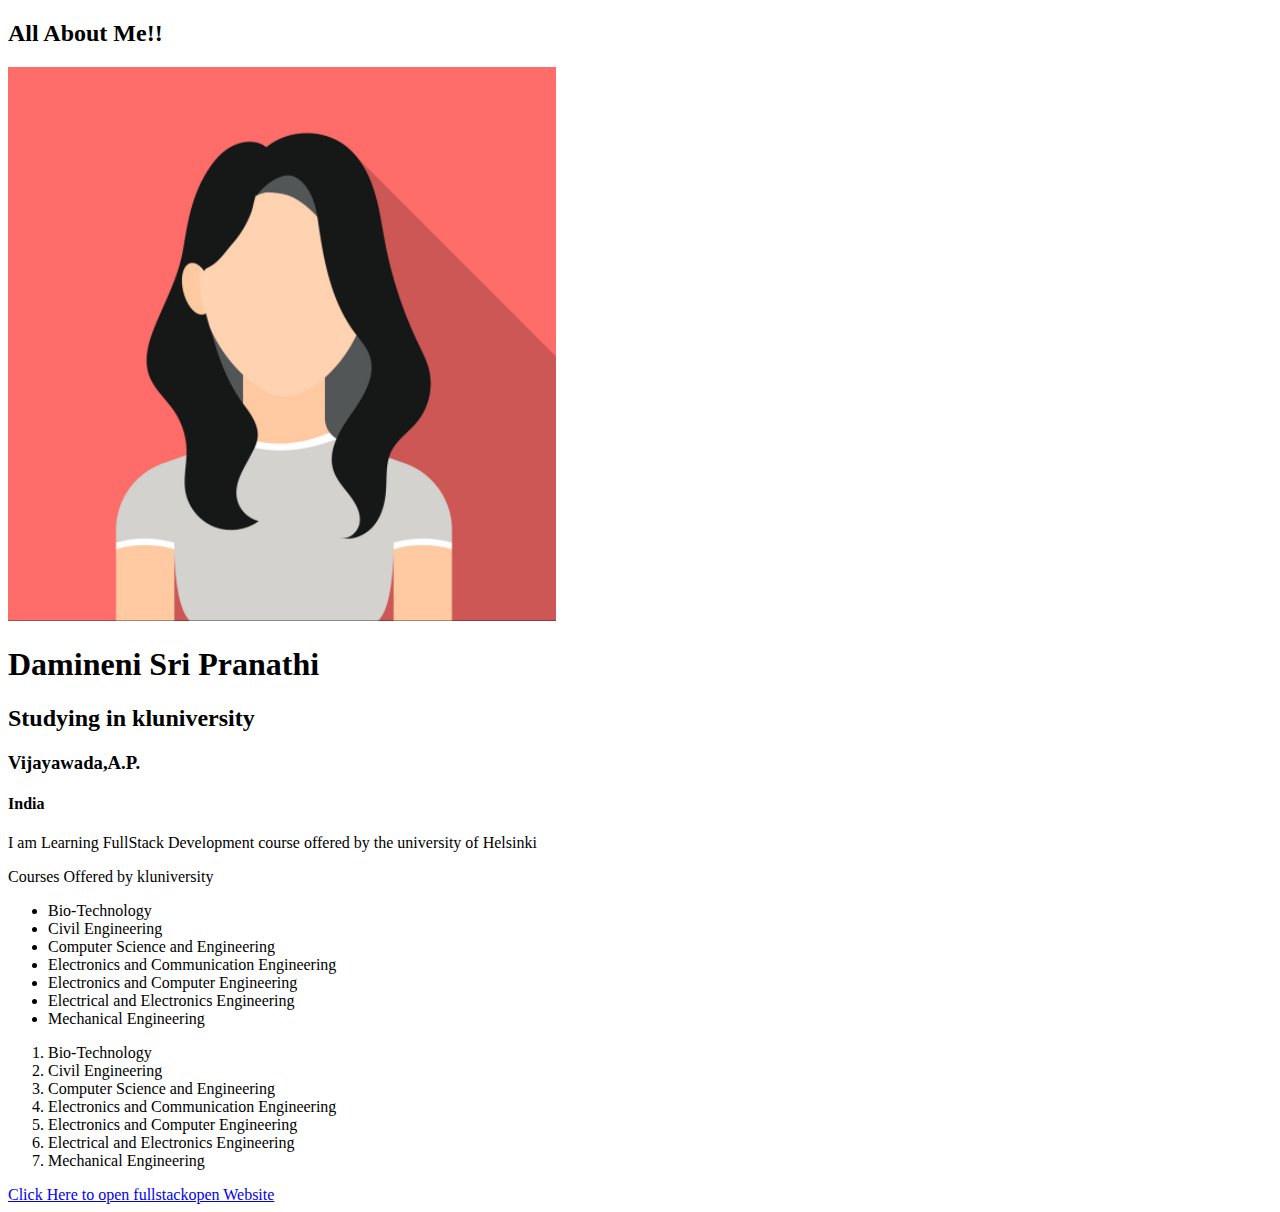
<file: Part 0/P-0.1/index.html>
<!DOCTYPE html>
<html>
  <head>
    <meta charset="utf-8">
    <title>My First page</title>
  </head>
  <body>
    <h2>All About Me!!</h2>
    <img src="Mypic.png" alt="My image">
    <h1>Damineni Sri Pranathi</h1>
    <h2>Studying in kluniversity</h2>
    <h3>Vijayawada,A.P.</h3>
    <h4>India</h4>
    <p>I am Learning FullStack Development course offered by the university of Helsinki </p>
    <p>Courses Offered by kluniversity</p>

<ul>
  <li>Bio-Technology</li>
  <li>Civil Engineering</li>
  <li>Computer Science and Engineering</li>
  <li>Electronics and Communication Engineering</li>
  <li>Electronics and Computer Engineering</li>
  <li>Electrical and Electronics Engineering</li>
  <li>Mechanical Engineering</li>
</ul>
<ol>
    <li>Bio-Technology</li>
    <li>Civil Engineering</li>
    <li>Computer Science and Engineering</li>
    <li>Electronics and Communication Engineering</li>
    <li>Electronics and Computer Engineering</li>
    <li>Electrical and Electronics Engineering</li>
    <li>Mechanical Engineering</li>
  </ol>
<a href="https://fullstackopen.com/">Click Here to open fullstackopen Website</a>
  </body>
</html>
</file>
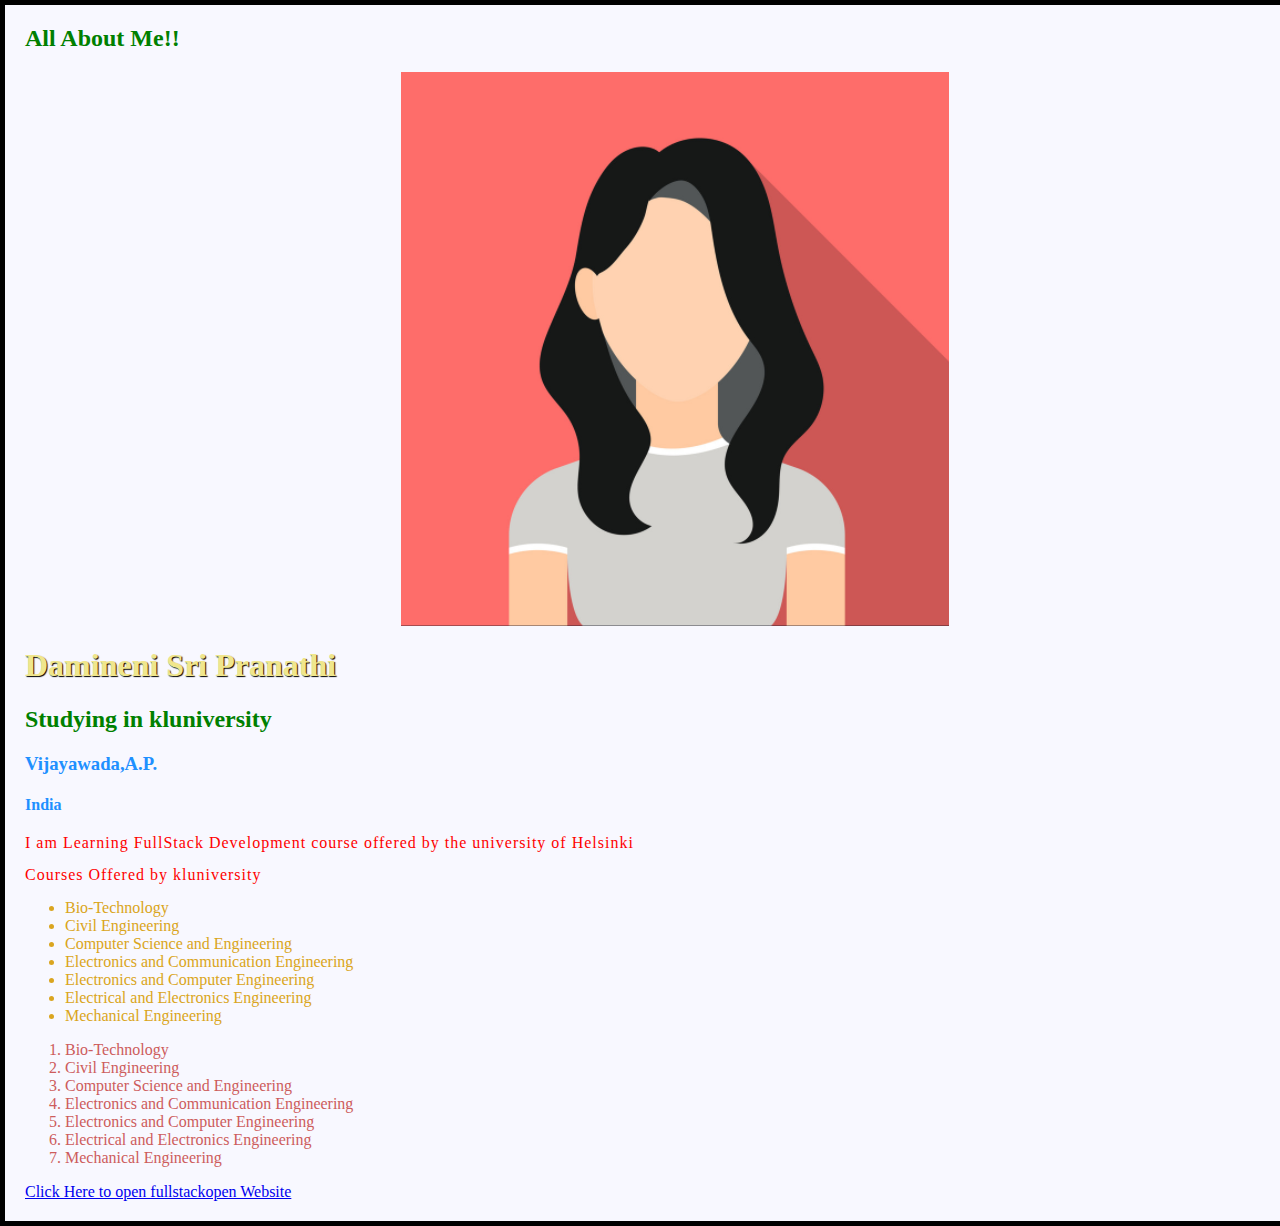
<file: Part 0/P-0.2/index.html>
<!DOCTYPE html>
<html>
  <head>
    <meta charset="utf-8">
    <title>My First page</title>
    <link href="styles.css" rel="stylesheet">
  </head>
  <body>
    <h2>All About Me!!</h2>
    <img src="Mypic.png" alt="My image">
    <h1>Damineni Sri Pranathi</h1>
    <h2>Studying in kluniversity</h2>
    <h3>Vijayawada,A.P.</h3>
    <h4>India</h4>
    <p>I am Learning FullStack Development course offered by the university of Helsinki </p>
    <p>Courses Offered by kluniversity</p>

<ul>
  <li>Bio-Technology</li>
  <li>Civil Engineering</li>
  <li>Computer Science and Engineering</li>
  <li>Electronics and Communication Engineering</li>
  <li>Electronics and Computer Engineering</li>
  <li>Electrical and Electronics Engineering</li>
  <li>Mechanical Engineering</li>
</ul>
<ol>
    <li>Bio-Technology</li>
    <li>Civil Engineering</li>
    <li>Computer Science and Engineering</li>
    <li>Electronics and Communication Engineering</li>
    <li>Electronics and Computer Engineering</li>
    <li>Electrical and Electronics Engineering</li>
    <li>Mechanical Engineering</li>
  </ol>
<a href="https://fullstackopen.com/">Click Here to open fullstackopen Website</a>
  </body>
</html>
</file>
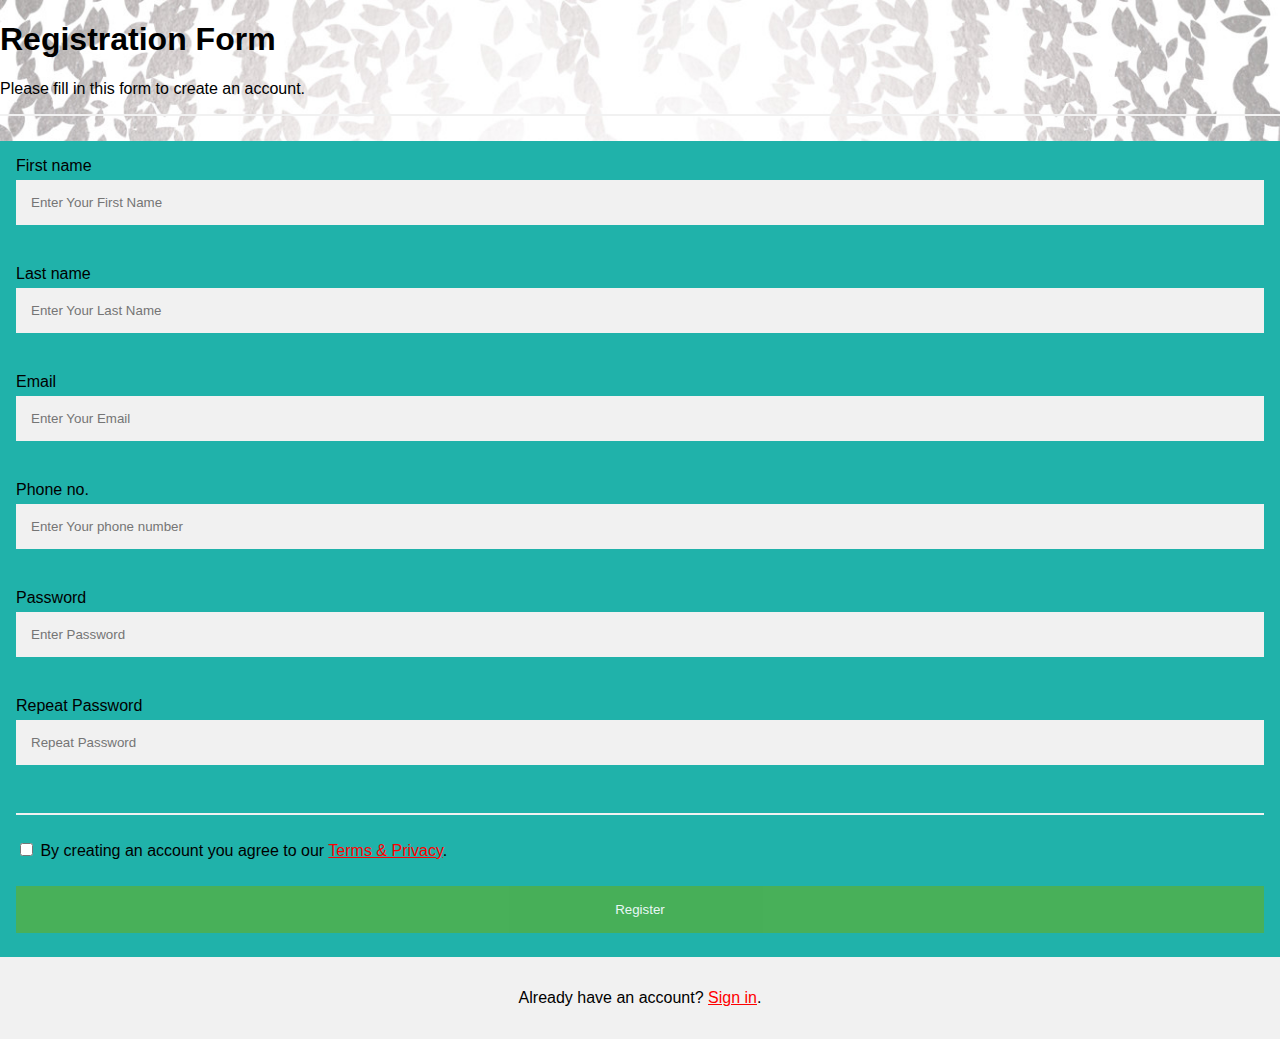
<file: Part 0/P-0.3/Form using html and css.html>
<!DOCTYPE html>
<html>
<head>
   <title>Registration</title>
 <link href="styles.css" rel="stylesheet">
</head>
<body>
<h1>Registration Form</h1>
<p>Please fill in this form to create an account.</p>
<hr>
<form>
  <div class="container">
  <label>First name</label>
  <input type="text" placeholder="Enter Your First Name" name="fname" required>
  <br><br>
  <label>Last name</label>
  <input type="text" placeholder="Enter Your Last Name" name="lname" required>
  <br><br>
  <label>Email</label>
  <input type="text" placeholder="Enter Your Email" name="email" id="email" required>
  <br><br>
  <label>Phone no.</label>
  <input type="text" placeholder="Enter Your phone number" name="mobile" id="phone" required>
  <br><br> 
  <label>Password</label>
  <input type="password" placeholder="Enter Password" name="psw" id="psw" required>
  <br><br>
  <label>Repeat Password </label>
  <input type="password" placeholder="Repeat Password" name="psw-repeat" id="psw-repeat" required>
  <br><br>
  <hr>
  <input type="checkbox">
  By creating an account you agree to our <a href="#">Terms & Privacy</a>.
  <br><br>
  <button type="submit" class="registerbtn">Register</button>
  </div>
  <div class="container signin">
    <p>Already have an account? <a href="#">Sign in</a>.</p>
  </div>
</form>
</body>
</html>
</file>
<file: Part 0/P-0.2/styles.css>
p {
    color: red;
    font-size: 16px;
    line-height: 1;
    letter-spacing: 1px;
  }
img {
    display: block;
    margin: 0 auto;
  }
h2,h3,h4{
    color:dodgerblue;
}
h1{
    color:khaki;
    text-shadow: 1px 1px 1px black;
}
h2 {
    color: green;
}
ul{
    color:goldenrod;
}
ol{
    color:indianred;
}
body {
    width: 1300px;
    margin: 0 auto;
    background-color:ghostwhite;
    padding: 0 20px 20px 20px;
    border: 5px solid black;
  }
</file>
<file: Part 0/P-0.3/styles.css>
<style>
body {
  font-family: Arial, Helvetica, sans-serif;
  background-color:HoneyDew;
}
body{
    margin: 0;
    padding: 0;
    background: url(image.jpg);
    background-size: cover;
    background-position: absolute;
    font-family: sans-serif;
}
* {
  box-sizing: border-box;
}

/* Add padding to containers */
.container {
  padding: 16px;
  background-color:LightSeaGreen;
}

/* Full-width input fields */
input[type=text], input[type=password] {
  width: 100%;
  padding: 15px;
  margin: 5px 0 22px 0;
  display: inline-block;
  border: none;
  background: #f1f1f1;
}

input[type=text]:focus, input[type=password]:focus {
  background-color: #ddd;
  outline: none;
}

/* Overwrite default styles of hr */
hr {
  border: 1px solid #f1f1f1;
  margin-bottom: 25px;
}

/* Set a style for the submit button */
.registerbtn {
  background-color: #4CAF50;
  color: white;
  padding: 16px 20px;
  margin: 8px 0;
  border: none;
  cursor: pointer;
  width: 100%;
  opacity: 0.9;
}

.registerbtn:hover {
  opacity: 1;
}

/* Add a blue text color to links */
a {
  color:Red;
}

/* Set a grey background color and center the text of the "sign in" section */
.signin {
  background-color: #f1f1f1;
  text-align: center;
}
</style>
</file>
